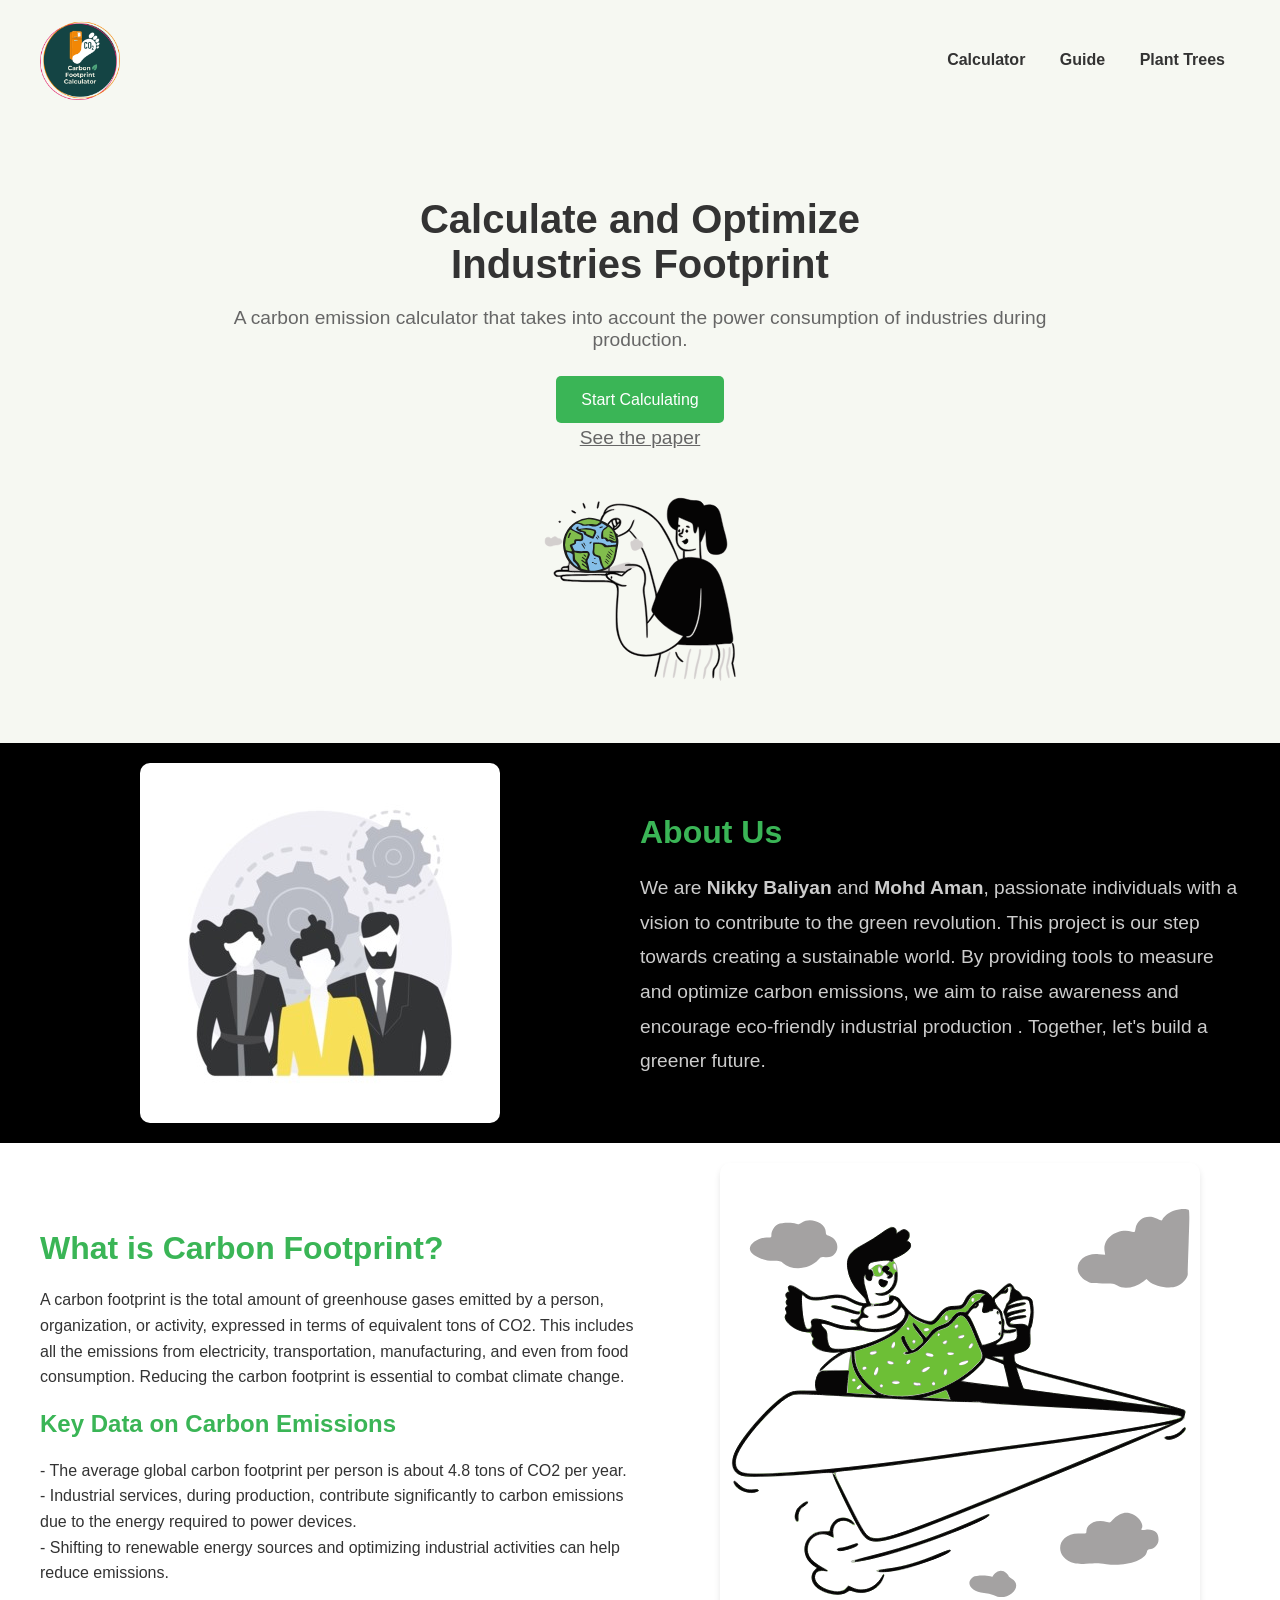
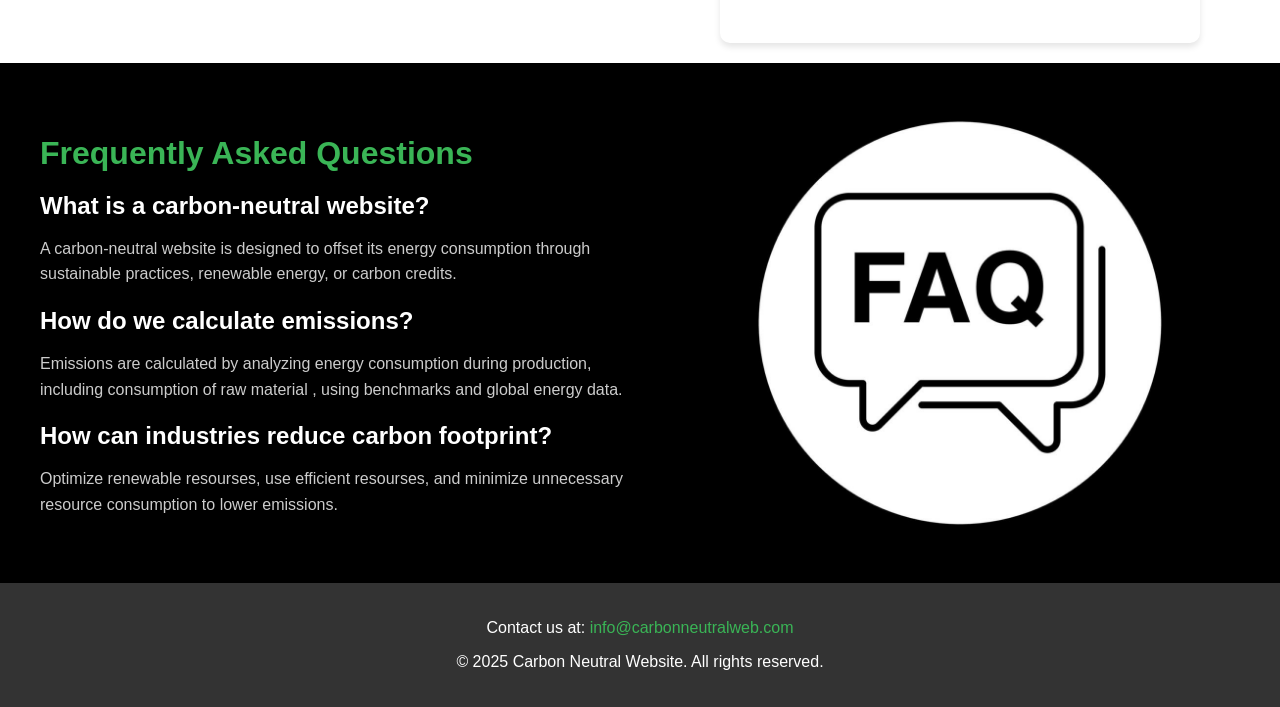
<file: index.html>
<!DOCTYPE html>
<html lang="en">
<head>
    <meta charset="UTF-8">
    <meta name="viewport" content="width=device-width, initial-scale=1.0">
    <title>Carbon Footprint Calculator</title>
    <link rel="stylesheet" href="style.css">
</head>
<body>
    <header>
        <img src="logo_final.png" alt="Carbon Neutral Website Logo">
        <nav>
            <a href="projet.html">Calculator</a>
            <a href="https://www.mdpi.com/2071-1050/11/14/3972">Guide</a>
            <a href="https://trees.org/">Plant Trees </a>
        </nav>
    </header>

    <div class="container">
        <h1 class="title">Calculate and Optimize <br> Industries Footprint</h1>
        <p class="description">A carbon emission calculator that takes into account the power consumption of industries during production.</p>
        <a href="projet.html" class="btn">Start Calculating</a>
        <br><br>
        <a href="https://www.researchgate.net/publication/367284593_A_CARBON_FOOTPRINT_CALCULATOR_TOOL_FOR_WEB_PAGES" class="description">See the paper</a>
        <div class="illustration">
            <img src="illustration3.svg" alt="Illustration of a person holding the Earth">
        </div>
    </div>

    <!-- About Us Page -->
    <section class="page about-page">
        <div class="about-container">
            <div class="about-image">
                <img src="illustration0.png" alt="Team working towards a green revolution">
            </div>
            <div class="about-text">
                <h1>About Us</h1>
                <p>
                    We are <strong>Nikky Baliyan</strong> and <strong>Mohd Aman</strong>, passionate individuals with a vision to contribute to the green revolution.
                    This project is our step towards creating a sustainable world. By providing tools to measure and optimize carbon emissions,
                    we aim to raise awareness and encourage eco-friendly industrial production . Together, let's build a greener future.
                </p>
            </div>
        </div>
    </section>

    <!-- Knowledge Page -->
    <section class="page knowledge-page">
        <div class="knowledge-container">
            <div class="knowledge-content">
                <h1>What is Carbon Footprint?</h1>
                <p>
                    A carbon footprint is the total amount of greenhouse gases emitted by a person, organization, or activity, expressed in terms of equivalent tons of CO2.
                    This includes all the emissions from electricity, transportation, manufacturing, and even from food consumption. Reducing the carbon footprint is essential to combat climate change.
                </p>
                <h2>Key Data on Carbon Emissions</h2>
                <p>
                    - The average global carbon footprint per person is about 4.8 tons of CO2 per year.<br>
                    - Industrial services, during production, contribute significantly to carbon emissions due to the energy required to power devices.<br>
                    - Shifting to renewable energy sources and optimizing industrial activities can help reduce emissions.
                </p>
            </div>
            <div class="knowledge-image">
                <img src="illustration1.svg" alt="Illustration showing carbon emission data">
            </div>
        </div>
    </section>

    <!-- FAQs Page -->
    <section class="page faq-page">
        <div class="faq-container">
            <div class="faq-image">
                <img src="illustration4.png" alt="Illustration related to FAQs about carbon neutrality">
            </div>
            <div class="faq-content">
                <h1>Frequently Asked Questions</h1>
                <div class="faq">
                    <h2>What is a carbon-neutral website?</h2>
                    <p>A carbon-neutral website is designed to offset its energy consumption through sustainable practices, renewable energy, or carbon credits.</p>
                </div>
                <div class="faq">
                    <h2>How do we calculate emissions?</h2>
                    <p>Emissions are calculated by analyzing energy consumption during production, including consumption of raw material , using benchmarks and global energy data.</p>
                </div>
                <div class="faq">
                    <h2>How can industries reduce carbon footprint?</h2>
                    <p>Optimize renewable resourses, use efficient resourses, and minimize unnecessary resource consumption to lower emissions.</p>
                </div>
            </div>
        </div>
    </section>

    <!-- Footer -->
    <footer>
        <p>Contact us at: <a href="mailto:info@carbonneutralweb.com">info@carbonneutralweb.com</a></p>
        <p>© 2025 Carbon Neutral Website. All rights reserved.</p>
    </footer>
</body>
</html>
</file>
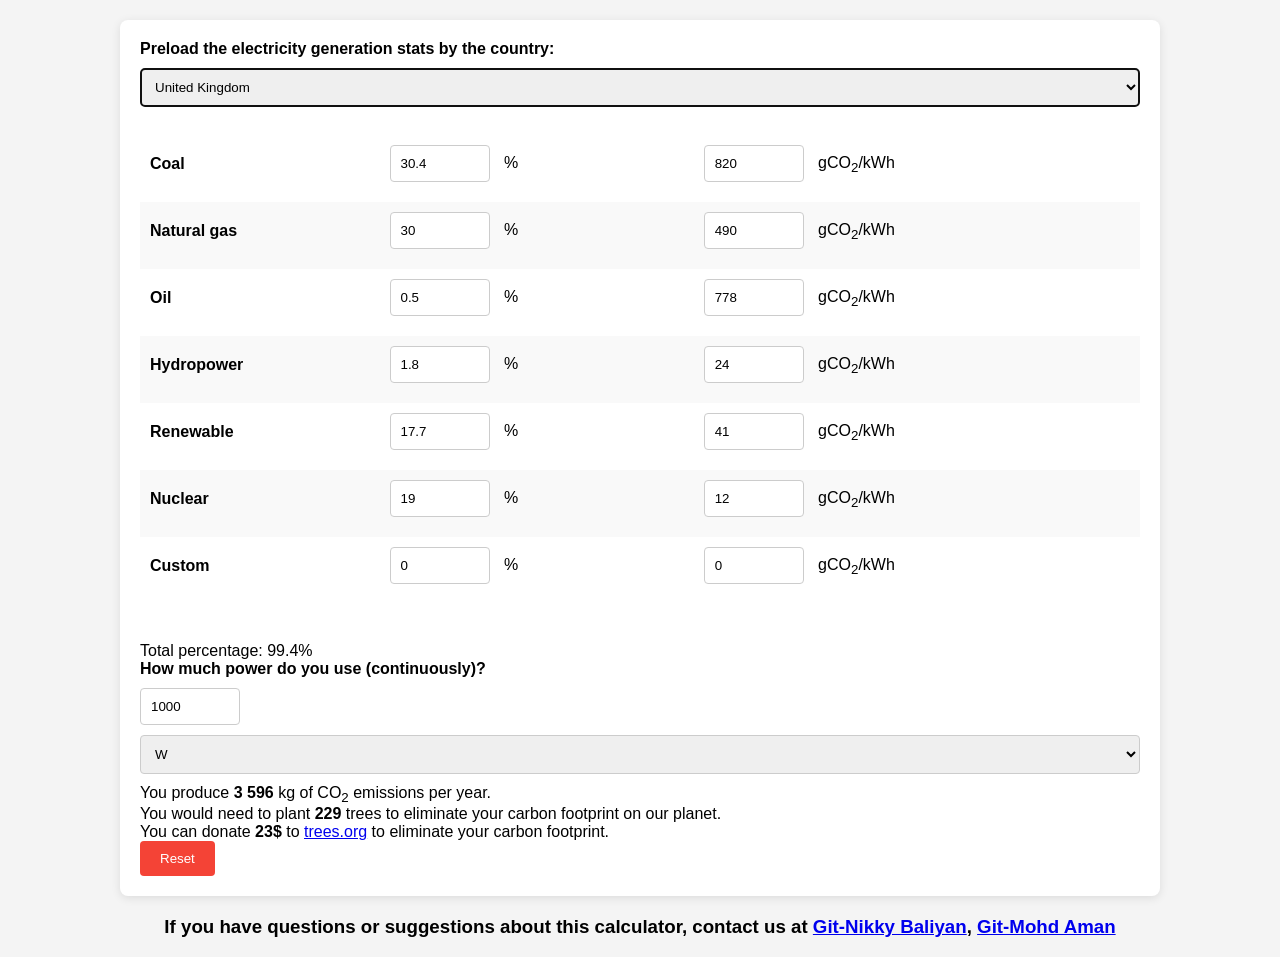
<file: projet.html>
<html lang="en">

<head>
    <link rel="stylesheet" href="style0.css">
    <!-- <script src="https://static.elfsight.com/platform/platform.js" async></script>
<div class="elfsight-app-b7ce4ada-ffd8-4ac0-b756-675b3604ede3" data-elfsight-app-lazy></div> -->
</head>

<body>
    <form>       
        <label for="countries">Preload the electricity generation stats by the country:</label>
        <select id="countries" onchange="CountrySelected()" autofocus>
            <option value="Albania">Albania</option>
            <option value="Algeria">Algeria</option>
            <option value="Angola">Angola</option>
            <option value="Argentina">Argentina</option>
            <option value="Armenia">Armenia</option>
            <option value="Australia">Australia</option>
            <option value="Austria">Austria</option>
            <option value="Azerbaijan">Azerbaijan</option>
            <option value="Bahrain">Bahrain</option>
            <option value="Bangladesh">Bangladesh</option>
            <option value="Belarus">Belarus</option>
            <option value="Belgium">Belgium</option>
            <option value="Benin">Benin</option>
            <option value="Bolivia">Bolivia</option>
            <option value="Bosnia and Herzegovina">Bosnia and Herzegovina</option>
            <option value="Botswana">Botswana</option>
            <option value="Brazil">Brazil</option>
            <option value="Brunei Darussalam">Brunei Darussalam</option>
            <option value="Bulgaria">Bulgaria</option>
            <option value="Cambodia">Cambodia</option>
            <option value="Cameroon">Cameroon</option>
            <option value="Canada">Canada</option>
            <option value="Chile">Chile</option>
            <option value="China">China</option>
            <option value="Hong Kong SAR, China">Hong Kong SAR, China</option>
            <option value="Colombia">Colombia</option>
            <option value="Congo, Dem. Rep.">Congo, Dem. Rep.</option>
            <option value="Congo, Rep.">Congo, Rep.</option>
            <option value="Costa Rica">Costa Rica</option>
            <option value="Cote d'Ivoire">Cote d'Ivoire</option>
            <option value="Croatia">Croatia</option>
            <option value="Cuba">Cuba</option>
            <option value="Curacao">Curacao</option>
            <option value="Cyprus">Cyprus</option>
            <option value="Czech Republic">Czech Republic</option>
            <option value="Denmark">Denmark</option>
            <option value="Dominican Republic">Dominican Republic</option>
            <option value="Ecuador">Ecuador</option>
            <option value="Egypt, Arab Rep.">Egypt, Arab Rep.</option>
            <option value="El Salvador">El Salvador</option>
            <option value="Eritrea">Eritrea</option>
            <option value="Estonia">Estonia</option>
            <option value="Ethiopia">Ethiopia</option>
            <option value="Finland">Finland</option>
            <option value="France">France</option>
            <option value="Gabon">Gabon</option>
            <option value="Georgia">Georgia</option>
            <option value="Germany">Germany</option>
            <option value="Ghana">Ghana</option>
            <option value="Greece">Greece</option>
            <option value="Guatemala">Guatemala</option>
            <option value="Haiti">Haiti</option>
            <option value="Honduras">Honduras</option>
            <option value="Hungary">Hungary</option>
            <option value="Iceland">Iceland</option>
            <option value="India">India</option>
            <option value="Indonesia">Indonesia</option>
            <option value="Iran, Islamic Rep.">Iran, Islamic Rep.</option>
            <option value="Iraq">Iraq</option>
            <option value="Ireland">Ireland</option>
            <option value="Israel">Israel</option>
            <option value="Italy">Italy</option>
            <option value="Jamaica">Jamaica</option>
            <option value="Japan">Japan</option>
            <option value="Jordan">Jordan</option>
            <option value="Kazakhstan">Kazakhstan</option>
            <option value="Kenya">Kenya</option>
            <option value="Korea, Dem. People’s Rep.">Korea, Dem. People’s Rep.</option>
            <option value="Korea, Rep.">Korea, Rep.</option>
            <option value="Kosovo">Kosovo</option>
            <option value="Kuwait">Kuwait</option>
            <option value="Kyrgyz Republic">Kyrgyz Republic</option>
            <option value="Latvia">Latvia</option>
            <option value="Lebanon">Lebanon</option>
            <option value="Libya">Libya</option>
            <option value="Lithuania">Lithuania</option>
            <option value="Luxembourg">Luxembourg</option>
            <option value="Macedonia, FYR">Macedonia, FYR</option>
            <option value="Malaysia">Malaysia</option>
            <option value="Malta">Malta</option>
            <option value="Mauritius">Mauritius</option>
            <option value="Mexico">Mexico</option>
            <option value="Moldova">Moldova</option>
            <option value="Mongolia">Mongolia</option>
            <option value="Montenegro">Montenegro</option>
            <option value="Morocco">Morocco</option>
            <option value="Mozambique">Mozambique</option>
            <option value="Myanmar">Myanmar</option>
            <option value="Namibia">Namibia</option>
            <option value="Nepal">Nepal</option>
            <option value="Netherlands">Netherlands</option>
            <option value="New Zealand">New Zealand</option>
            <option value="Nicaragua">Nicaragua</option>
            <option value="Niger">Niger</option>
            <option value="Nigeria">Nigeria</option>
            <option value="Norway">Norway</option>
            <option value="Oman">Oman</option>
            <option value="Pakistan">Pakistan</option>
            <option value="Panama">Panama</option>
            <option value="Paraguay">Paraguay</option>
            <option value="Peru">Peru</option>
            <option value="Philippines">Philippines</option>
            <option value="Poland">Poland</option>
            <option value="Portugal">Portugal</option>
            <option value="Qatar">Qatar</option>
            <option value="Romania">Romania</option>
            <option value="Russian Federation">Russian Federation</option>
            <option value="Saudi Arabia">Saudi Arabia</option>
            <option value="Senegal">Senegal</option>
            <option value="Serbia">Serbia</option>
            <option value="Singapore">Singapore</option>
            <option value="Slovak Republic">Slovak Republic</option>
            <option value="Slovenia">Slovenia</option>
            <option value="South Africa">South Africa</option>
            <option value="South Sudan">South Sudan</option>
            <option value="Spain">Spain</option>
            <option value="Sri Lanka">Sri Lanka</option>
            <option value="Sudan">Sudan</option>
            <option value="Suriname">Suriname</option>
            <option value="Sweden">Sweden</option>
            <option value="Switzerland">Switzerland</option>
            <option value="Syrian Arab Republic">Syrian Arab Republic</option>
            <option value="Tajikistan">Tajikistan</option>
            <option value="Tanzania">Tanzania</option>
            <option value="Thailand">Thailand</option>
            <option value="Togo">Togo</option>
            <option value="Trinidad and Tobago">Trinidad and Tobago</option>
            <option value="Tunisia">Tunisia</option>
            <option value="Turkey">Turkey</option>
            <option value="Turkmenistan">Turkmenistan</option>
            <option value="Ukraine">Ukraine</option>
            <option value="United Arab">United Arab</option>
            <option value="United Kingdom" selected>United Kingdom</option>
            <option value="United States">United States</option>
            <option value="Uruguay">Uruguay</option>
            <option value="Uzbekistan">Uzbekistan</option>
            <option value="Venezuela, RB">Venezuela, RB</option>
            <option value="Vietnam">Vietnam</option>
            <option value="Yemen, Rep.">Yemen, Rep.</option>
            <option value="Zambia">Zambia</option>
            <option value="Zimbabwe">Zimbabwe</option>
        </select>


        <br>


        <br>

        <table id="inputTable" class="inputTable">
            <tr>
                <td><label for="coal%">Coal</label></td>
                <td><input type="text" id="coal%" class="num" value="100" onkeyup="Calculate()"> %</td>
                <td><input type="text" id="coalCO" class="num" value="820" onkeyup="Calculate()"> gCO<sub>2</sub>/kWh
                </td>
            </tr>
            <tr>
                <td><label for="gas%">Natural gas</label></td>
                <td><input type="text" id="gas%" class="num" value="0" onkeyup="Calculate()"> %</td>
                <td><input type="text" id="gasCO" class="num" value="490" onkeyup="Calculate()"> gCO<sub>2</sub>/kWh
                </td>
            </tr>
            <tr>
                <td><label for="oil%">Oil</label></td>
                <td><input type="text" id="oil%" class="num" value="0" onkeyup="Calculate()"> %</td>
                <td><input type="text" id="oilCO" class="num" value="778" onkeyup="Calculate()"> gCO<sub>2</sub>/kWh
                </td>
            </tr>
            <tr>
                <td><label for="hydro%">Hydropower</label></td>
                <td><input type="text" id="hydro%" class="num" value="0" onkeyup="Calculate()"> %</td>
                <td><input type="text" id="hydroCO" class="num" value="24" onkeyup="Calculate()"> gCO<sub>2</sub>/kWh
                </td>
            </tr>
            <tr>
                <td><label for="renew%">Renewable</label></td>
                <td><input type="text" id="renew%" class="num" value="0" onkeyup="Calculate()"> %</td>
                <td><input type="text" id="renewCO" class="num" value="41" onkeyup="Calculate()"> gCO<sub>2</sub>/kWh
                </td>
            </tr>
            <tr>
                <td><label for="nuclear%">Nuclear</label></td>
                <td><input type="text" id="nuclear%" class="num" value="0" onkeyup="Calculate()"> %</td>
                <td><input type="text" id="nuclearCO" class="num" value="12" onkeyup="Calculate()"> gCO<sub>2</sub>/kWh
                </td>
            </tr>
            <tr>
                <td><label for="custom%">Custom</label></td>
                <td><input type="text" id="custom%" class="num" value="0" onkeyup="Calculate()"> %</td>
                <td><input type="text" id="customCO" class="num" value="0" onkeyup="Calculate()"> gCO<sub>2</sub>/kWh
                </td>
            </tr>

        </table>
        <br>

        Total percentage: <span id="total%"></span>
        <br>

        <label for="power">How much power do you use (continuously)?</label>
        <input type="text" id="power" value="1000" class="power" onkeyup="Calculate()">
        <select id="powerUnit" onchange="Calculate()">
            <option value="1000" id="W" selected>W</option>
            <option value="1" id="kW">kW</option>
            <option value="0.001" id="MW">MW</option>
            <option value="0.000001" id="GW">GW</option>
            <option value="0.000000001" id="TW">TW</option>
        </select>
        <br>


        <!--RESULTS-->
        You produce <b><span id="kgCO2result"></span></b> kg of CO<sub>2</sub> emissions per year.
        <br>
        You would need to plant <b><span id="treesRequired"></span></b> trees to eliminate your carbon footprint on our
        planet.
        <br>
        You can donate <b><span id="priceRequired"></span>$</b> to <a href="https://trees.org">trees.org</a> to
        eliminate
        your carbon footprint.

        <br>
        <input type="reset">

    </form>
<!-- 
    *gCO<sub>2</sub> can vary widely, read Wiki page in Sources
    <br>
    **using gCO2 values for Solar PV rooftop, read Wiki page in Sources for other values

    <br>
    <button title="Click to show/hide content" type="button"
        onclick="if(document.getElementById('spoiler').style.display==='none') {document.getElementById('spoiler').style.display=''}else{document.getElementById('spoiler').style.display='none'}">
        Sources and notes
    </button>
    <div id="spoiler" style="display:none">
        <fieldset class="fieldSet">
            <p>Electricity sources: <a href="http://wdi.worldbank.org/table/3.7">The World Bank statistics</a> (Data from
                2015)</p>
            <br> 
            CO<sub>2</sub>/kWh values: Using median values from IPCC: Global warming potential of selected electricity
            sources (2014)
            <br>
            CO<sub>2</sub>/kWh values may differ a lot, especially when power plants use newest (better values), or
            older
            (worse values) technologies.
            Check the <a
                href="https://en.wikipedia.org/wiki/Life-cycle_greenhouse-gas_emissions_of_energy_sources">Wikipedia
                page</a> for Min/Max values.
            <br>
            This calculations assume that you use electricity proportionally from all power plants of your country.
            <br>
            If you know better where your electricity comes from (for example, you use your own solar power), edit the
            settings accordingly.
            <br>
            One tree can eliminate 15.7 kg of CO<sub>2</sub> per year. Source: <a
                href="https://www.tfaforms.com/4666774">https://www.tfaforms.com/4666774</a>
            <br>
        </fieldset>
    </div>
    <br> -->

    <div id="vish">
    <p style="text-align: center;">
        <h3>If you have questions or suggestions about this calculator, contact us at <a href="https://github.com/baliyannikky723">Git-Nikky Baliyan</a>, <a href="https://github.com/mdaman2100">Git-Mohd Aman</a></h3>
    </p>
    </div>
    <script src="co2calc.js"></script>
</body>

</html>
</file>
<file: style.css>
/* General Styles */
body {
    font-family: 'Arial', sans-serif;
    margin: 0;
    padding: 0;
    background-color: #f6f8f2;
    color: #333;
    text-align: center;
}

header {
    display: flex;
    justify-content: space-between;
    align-items: center;
    padding: 20px 40px;
}

header img {
    padding-top: -1px;
    max-height: 80px;
    width: 80px;
}

header nav a {
    margin: 0 15px;
    text-decoration: none;
    color: #333;
    font-weight: bold;
}

.container {
    max-width: 900px;
    margin: 0 auto;
    padding: 50px 20px;
}

.title {
    font-size: 2.5rem;
    font-weight: bold;
    margin-bottom: 20px;
}

.description {
    font-size: 1.2rem;
    color: #666;
    margin-bottom: 40px;
}

.btn {
    background-color: #3ab556;
    color: white;
    padding: 15px 25px;
    border: none;
    border-radius: 5px;
    font-size: 1rem;
    cursor: pointer;
    text-decoration: none;
}

.btn:hover {
    background-color: #329e4d;
}

.illustration {
    margin-top: 40px;
}

.illustration img {
    max-width: 200px;
}

/* Two-Column Layout for About, Knowledge, and FAQ Pages */
.about-container, .faq-container, .knowledge-container {
    display: flex;
    flex-direction: row;
    align-items: center;
    justify-content: center;
    height: 100%;
    padding: 20px;
}

/* Left Div (Image Section) */
.about-image, .faq-image, .knowledge-image {
    flex: 1;
    display: flex;
    justify-content: center;
    align-items: center;
}

.about-image img, .faq-image img, .knowledge-image img {
    max-width: 80%;
    border-radius: 10px;
    box-shadow: 0 4px 6px rgba(0, 0, 0, 0.1);
}

/* Right Div (Text Section) */
.about-text, .faq-content, .knowledge-content {
    flex: 1;
    text-align: left;
    padding: 20px;
    color: #fff; /* Default text color */
}

/* About Page - Text Styling */
.about-page {
    background-color: #000;
}

.about-text h1 {
    color: #3ab556;
    font-size: 2rem;
    margin-bottom: 20px;
}

.about-text p {
    font-size: 1.2rem;
    color: #ccc;
    line-height: 1.8;
}

/* Knowledge Page - Styling */
.knowledge-page {
    background-color: #fff; /* Changed to white */
}

.knowledge-content h1 {
    color: #3ab556;
    font-size: 2rem;
    margin-bottom: 20px;
}

.knowledge-content h2 {
    color: #3ab556;
    font-size: 1.5rem;
    margin-top: 20px;
}

.knowledge-content p {
    font-size: 1rem;
    color: #333;
    line-height: 1.6;
}

/* FAQ Page - Styling */
.faq-page {
    background-color: #000;
}

.faq-container {
    display: flex;
    flex-direction: row-reverse; /* Reversed to make image on the left and text on the right */
    justify-content: center;
    align-items: center;
    height: 100%;
    padding: 20px;
}

.faq-content h1 {
    color: #3ab556;
    font-size: 2rem;
    margin-bottom: 20px;
}

.faq-content .faq {
    margin-bottom: 20px;
}

.faq-content .faq h2 {
    color: #fff;
    font-size: 1.5rem;
    margin-bottom: 10px;
}

.faq-content .faq p {
    font-size: 1rem;
    color: #ccc;
    line-height: 1.6;
}

/* Footer */
footer {
    background-color: #333;
    color: white;
    padding: 20px;
}

footer a {
    color: #3ab556;
    text-decoration: none;
}

footer a:hover {
    text-decoration: underline;
}

/* Ensure Mobile Responsiveness */
@media (max-width: 768px) {
    .about-container, .faq-container, .knowledge-container {
        flex-direction: column;
    }

    .about-image, .faq-image, .knowledge-image, .about-text, .faq-content, .knowledge-content {
        flex: 1;
        text-align: center;
    }

    .faq-container {
        flex-direction: column; /* Stacks the image and text vertically on small screens */
    }
}
</file>
<file: style0.css>
body {
    font-family: 'Source Sans Pro', sans-serif;
    background-color: #f4f4f4;
    margin: 0;
    padding: 0;
}

form {
    max-width: 1000px;
    margin: 20px auto;
    padding: 20px;
    background-color: #fff;
    border-radius: 8px;
    box-shadow: 0 2px 10px rgba(0, 0, 0, 0.1);
}

label {
    font-weight: bold;
    display: block;
    margin-bottom: 10px;
}

select, input[type="text"] {
    width: 100%;
    padding: 10px;
    margin-bottom: 10px;
    border-radius: 4px;
    border: 1px solid #ccc;
    box-sizing: border-box;
}

input[type="text"].num, input[type="text"].power {
    width: 100px;
    margin-right: 10px;
}

table {
    width: 100%;
    border-collapse: collapse;
    margin-bottom: 20px;
}

th, td {
    padding: 10px;
    text-align: left;
}

tr:nth-child(even) {
    background-color: #f9f9f9;
}

tr:hover {
    background-color: #f2f2f2;
}

button {
    background-color: #008CBA;
    color: white;
    padding: 10px 20px;
    border: none;
    border-radius: 4px;
    cursor: pointer;
}

button:hover {
    background-color: #005f6b;
}

#spoiler {
    display: none;
    padding: 20px;
    background-color: #f1f1f1;
    border-radius: 8px;
}

#spoiler fieldset {
    border: none;
    padding: 10px;
    background-color: #fafafa;
    text-align: center; /* Center-align the content inside fieldset */
    margin: 0 auto;
    width: 80%; /* You can adjust this to make it fit your needs */
}

#spoiler fieldset a {
    color: #008CBA;
    text-decoration: none;
}

input[type="reset"] {
    background-color: #f44336;
    color: white;
    padding: 10px 20px;
    border: none;
    border-radius: 4px;
    cursor: pointer;
}

input[type="reset"]:hover {
    background-color: #e53935;
}
.fieldset{
    display: flex;
    align-items: center;
    justify-content: center;
    text-align: center;
}
#vish{
    text-align: center;
}
</file>
